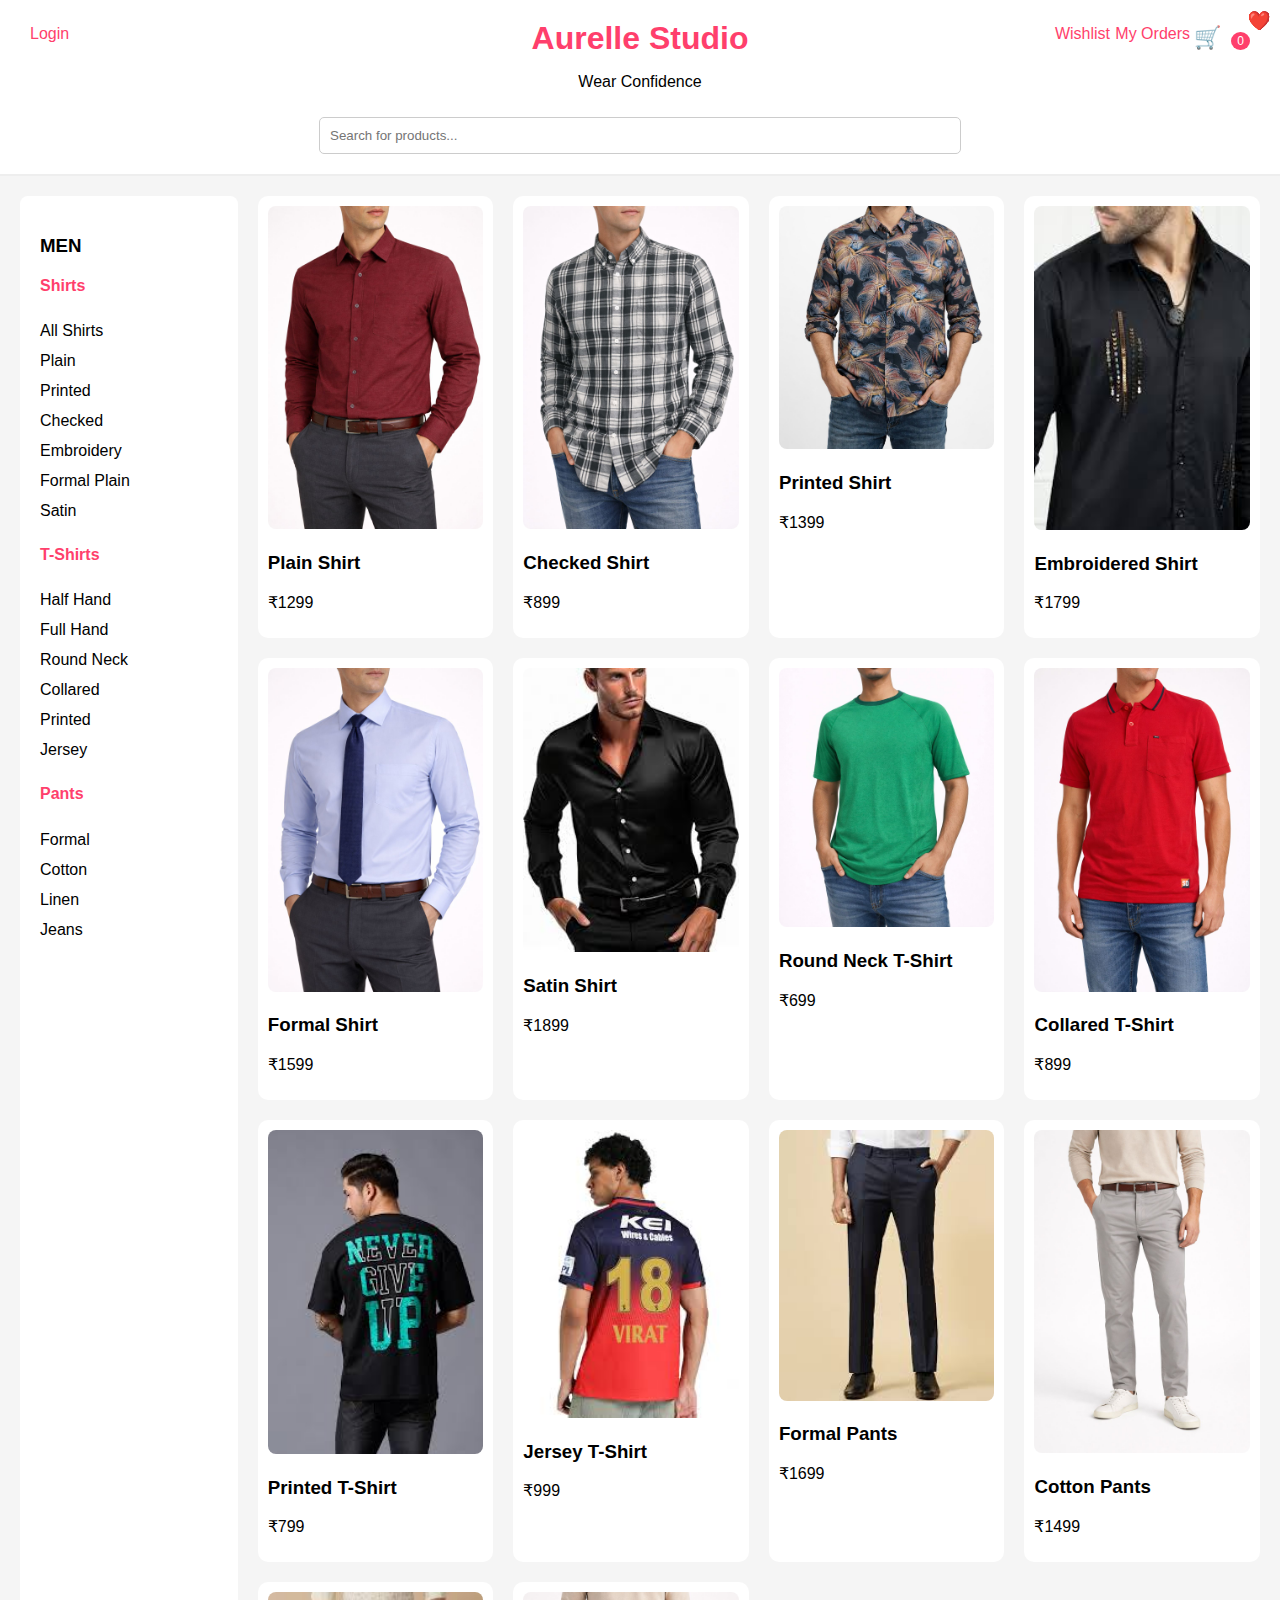
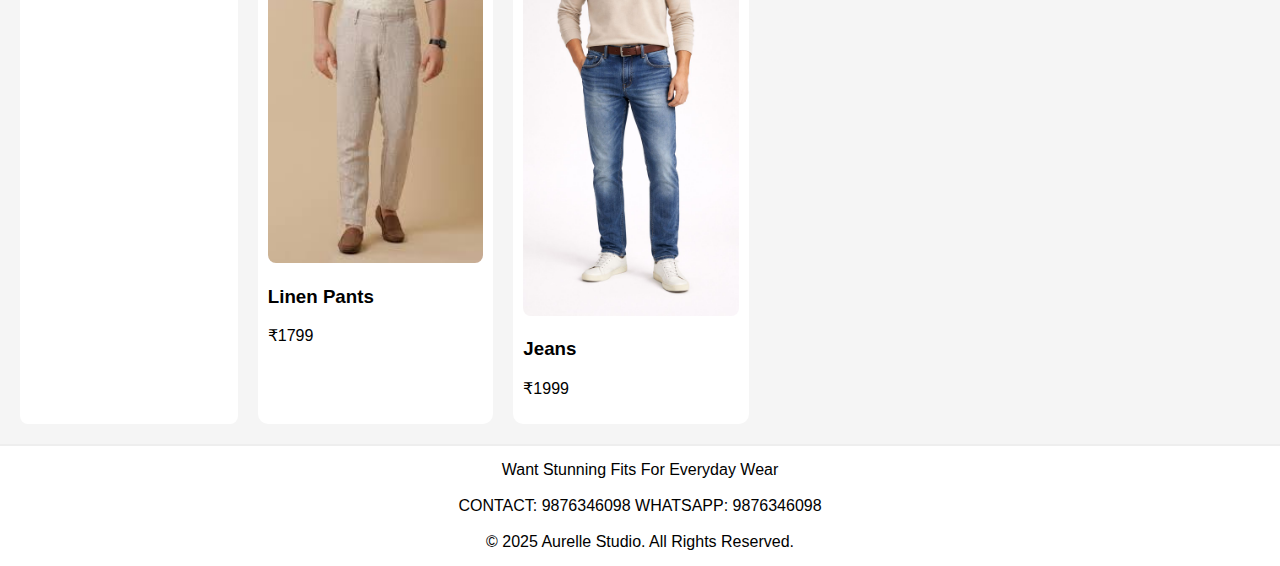
<file: index.html>
<!DOCTYPE html>
<html lang="en">
<head>
  <meta charset="UTF-8">
  <title> Aurelle Studio| Wear Confidence</title>
  <link rel="stylesheet" href="style.css">
</head>
<body>

<!-- HEADER -->
<header class="header">
  <h1>Aurelle Studio</h1>
  <p>Wear Confidence</p>
<input type="text" id="search" placeholder="Search for products..." onkeyup="searchProducts()">
<div class="cart-icon" onclick="goToCart()">
  🛒 <span id="cartCount">0</span>
</div>
<div class="auth-links">
  <a href="login.html" id="loginLink">Login</a>
  <span id="welcomeUser"></span>
  <a href="#" onclick="logout()" id="logoutLink">Logout</a>
</div>
<a href="orders.html" class="orders-link">My Orders</a>
<a href="wishlist.html" class="wishlist-link">Wishlist </a>


</header>

<!-- MAIN LAYOUT -->
<div class="container">

  <!-- SIDEBAR -->
  <aside class="sidebar">
    <h3>MEN</h3>

    <h4>Shirts</h4>
    <ul>
      <li onclick="filterProducts('all')">All Shirts</li>
      <li onclick="filterProducts('plain')">Plain</li>
      <li onclick="filterProducts('printed')">Printed</li>
      <li onclick="filterProducts('checked')">Checked</li>
      <li onclick="filterProducts('embroidery')">Embroidery</li>
      <li onclick="filterProducts('formal')">Formal Plain</li>
      <li onclick="filterProducts('satin')">Satin</li>
    </ul>


    <h4>T-Shirts</h4>
    <ul>
      <li onclick="filterProducts('half hand')">Half Hand</li>
      <li onclick="filterProducts('full hand')">Full Hand</li>
      <li onclick="filterProducts('tshirt-round')">Round Neck</li>
      <li onclick="filterProducts('tshirt-collar')">Collared</li>
      <li onclick="filterProducts('tshirt-printed')">Printed</li>
      <li onclick="filterProducts('tshirt-jersey')">Jersey</li>
    </ul>

    <h4>Pants</h4>
    <ul>
      <li onclick="filterProducts('formal')">Formal</li>
      <li onclick="filterProducts('cotton')">Cotton</li>
      <li onclick="filterProducts('linen')">Linen</li>
      <li onclick="filterProducts('jeans')">Jeans</li>
    </ul>
  </aside>

  <!-- PRODUCTS -->
  <section class="products">

    <!-- PRODUCT CARD -->

<div class="product-card plain">
  <span class="wishlist-icon" onclick="addToWishlist(event,'Plain Shirt','casual-shirt1.jpeg')">❤️</span>
  <img src="casual-shirt1.jpeg"
       onclick="openModal('Plain Shirt','casual-shirt1.jpeg')">
  <h3>Plain Shirt</h3>
  <p>₹1299</p>
</div>

<div class="product-card checked">
  <span class="wishlist-icon" onclick="addToWishlist(event,'Checked Shirt','checked-shirt1.jpeg')">❤️</span>
  <img src="checked-shirt1.jpeg"
       onclick="openModal('Checked Shirt','checked-shirt1.jpeg', 899)">
  <h3>Checked Shirt</h3>
  <p>₹899</p>
</div>

<div class="product-card printed">
  <span class="wishlist-icon" onclick="addToWishlist(event,'Printed Shirt','printed-shirt1.jpeg')">❤️</span>
  <img src="printed-shirt1.jpeg"
       onclick="openModal('Printed Shirt','printed-shirt1.jpeg')">
  <h3>Printed Shirt</h3>
  <p>₹1399</p>
</div>

<div class="product-card embroidery">
  <span class="wishlist-icon" onclick="addToWishlist(event,'Embroidered Shirt','embroidery-shirt.jpg')">❤️</span>
  <img src="embroidery-shirt.jpg"
       onclick="openModal('Embroidered Shirt','embroidery-shirt.jpg')">
  <h3>Embroidered Shirt</h3>
  <p>₹1799</p>
</div>

<div class="product-card formal">
  <span class="wishlist-icon" onclick="addToWishlist(event,'Formal Shirt','formal-shirt1.jpeg')">❤️</span>
  <img src="formal-shirt1.jpeg"
       onclick="openModal('Formal Shirt','formal-shirt1.jpeg')">
  <h3>Formal Shirt</h3>
  <p>₹1599</p>
</div>

<div class="product-card satin">
  <span class="wishlist-icon" onclick="addToWishlist(event,'Satin Shirt','satin-shirt.jpg')">❤️</span>
  <img src="satin-shirt.jpg"
       onclick="openModal('Satin Shirt','satin-shirt.jpg')">
  <h3>Satin Shirt</h3>
  <p>₹1899</p>
</div>

<div class="product-card tshirt-round">
  <span class="wishlist-icon" onclick="addToWishlist(event,'Round Neck T-Shirt','round-neck1.jpeg')">❤️</span>
  <img src="round-neck1.jpeg"
       onclick="openModal('Round Neck T-Shirt','round-neck1.jpeg')">
  <h3>Round Neck T-Shirt</h3>
  <p>₹699</p>
</div>

<div class="product-card tshirt-collar">
  <span class="wishlist-icon" onclick="addToWishlist(event,'Collared T-Shirt','collar-tshirt1.jpeg')">❤️</span>
  <img src="collar-tshirt1.jpeg"
       onclick="openModal('Collared T-Shirt','collar-tshirt1.jpeg')">
  <h3>Collared T-Shirt</h3>
  <p>₹899</p>
</div>

<div class="product-card tshirt-printed">
  <span class="wishlist-icon" onclick="addToWishlist(event,'Printed T-Shirt','printed tshirt.jpg')">❤️</span>
  <img src="printed tshirt.jpg"
       onclick="openModal('Printed T-Shirt','printed tshirt.jpg')">
  <h3>Printed T-Shirt</h3>
  <p>₹799</p>
</div>

<div class="product-card tshirt-jersey">
  <span class="wishlist-icon" onclick="addToWishlist(event,'Jersey T-Shirt','jersery.jpg')">❤️</span>
  <img src="jersery.jpg"
       onclick="openModal('Jersey T-Shirt','jersery.jpg')">
  <h3>Jersey T-Shirt</h3>
  <p>₹999</p>
</div>

<div class="product-card formal">
  <span class="wishlist-icon" onclick="addToWishlist(event,'Formal Pants','formal-pant.jpg')">❤️</span>
  <img src="formal-pant.jpg"
       onclick="openModal('Formal Pants','formal-pant.jpg')">
  <h3>Formal Pants</h3>
  <p>₹1699</p>
</div>

<div class="product-card cotton">
  <span class="wishlist-icon" onclick="addToWishlist(event,'Cotton Pants','cotton-pant1.jpeg')">❤️</span>
  <img src="cotton-pant1.jpeg"
       onclick="openModal('Cotton Pants','cotton-pant1.jpeg')">
  <h3>Cotton Pants</h3>
  <p>₹1499</p>
</div>

<div class="product-card linen">
  <span class="wishlist-icon" onclick="addToWishlist(event,'Linen Pants','linen-pant.jpg')">❤️</span>
  <img src="linen-pant.jpg"
       onclick="openModal('Linen Pants','linen-pant.jpg')">
  <h3>Linen Pants</h3>
  <p>₹1799</p>
</div>

<div class="product-card jeans">
  <span class="wishlist-icon" onclick="addToWishlist(event,'Jeans','jeans1.jpeg')">❤️</span>
  <img src="jeans1.jpeg"
       onclick="openModal('Jeans','jeans1.jpeg')">
  <h3>Jeans</h3>
  <p>₹1999</p>
</div>

  </section>
</div>

<!-- MODAL -->
<div id="productModal" class="modal">
  <div class="modal-content">
    <span onclick="closeModal()" class="close">&times;</span>
    <h2 id="productTitle"></h2>

    <label>Size</label>
    <select id="cartSize">
      <option>M</option>
      <option>L</option>
      <option>XL</option>
      <option>XXL</option>
    </select>

    <label>Color</label>
    <select id="cartColor">
      <option>Black</option>
      <option>White</option>
      <option>Blue</option>
    </select>
<br><br>
    <label>Quantity</label>
    <input type="number" value="1" min="1">
<button class="cart-btn" onclick="addToCart()">Add to Cart</button>
    <button class="buy-btn" onclick="buyNow()"> Buy Now</button>
  </div>
</div>

<footer class="footer">
Want Stunning Fits For Everyday Wear <br><br>
CONTACT: 9876346098
WHATSAPP: 9876346098
<br><br>
  © 2025 Aurelle Studio. All Rights Reserved.
</footer>

<script src="stock.js"></script>
<script src="products.js"></script>
<script src="script.js"></script>
</body>
</html>
</file>
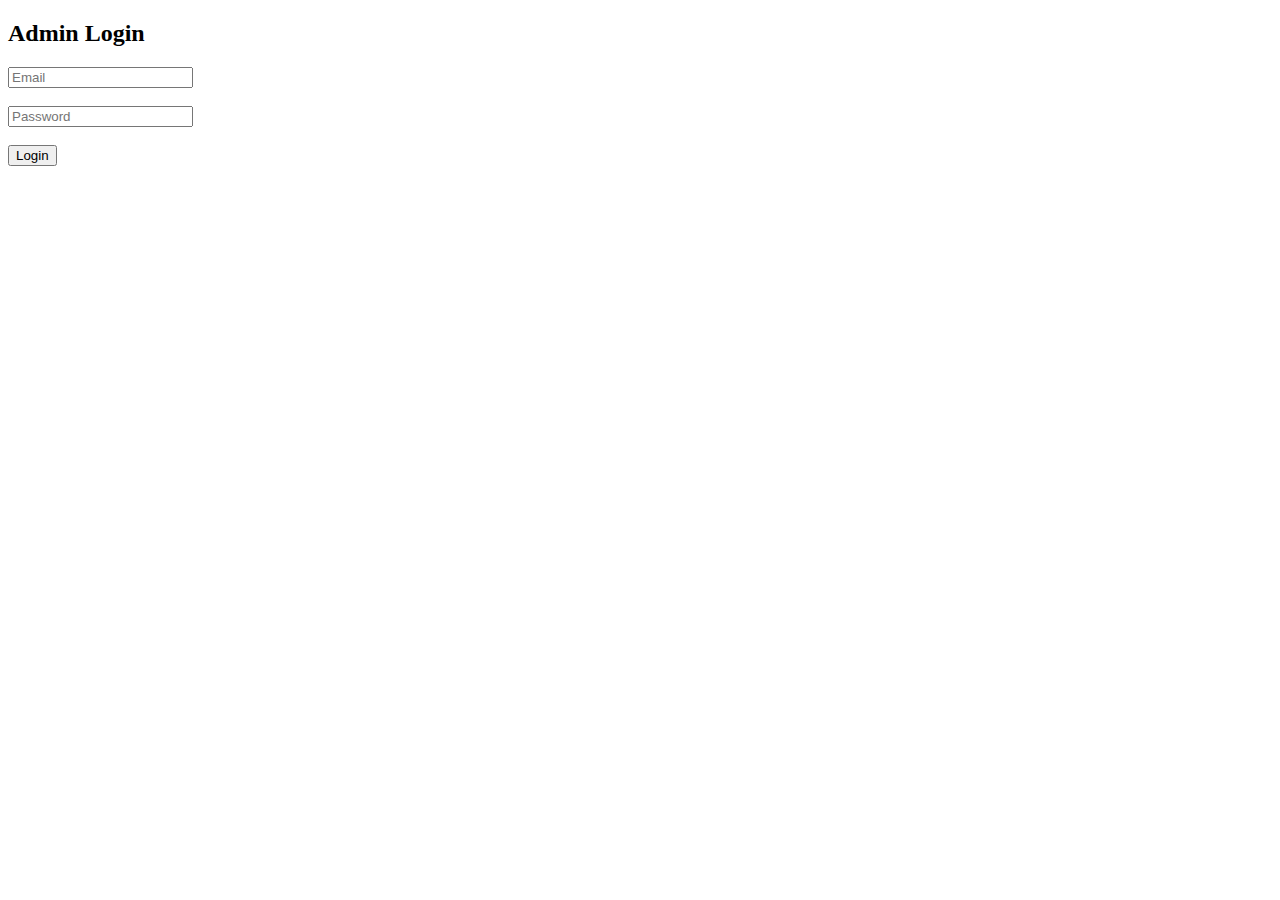
<file: admin-login.html>
<!DOCTYPE html>
<html>
<head>
  <title>Admin Login</title>
</head>
<body>

<h2>Admin Login</h2>

<input type="email" id="adminEmail" placeholder="Email"><br><br>
<input type="password" id="adminPassword" placeholder="Password"><br><br>

<button onclick="adminLogin()">Login</button>

<script src="admin-login.js"></script>
</body>
</html>
</file>
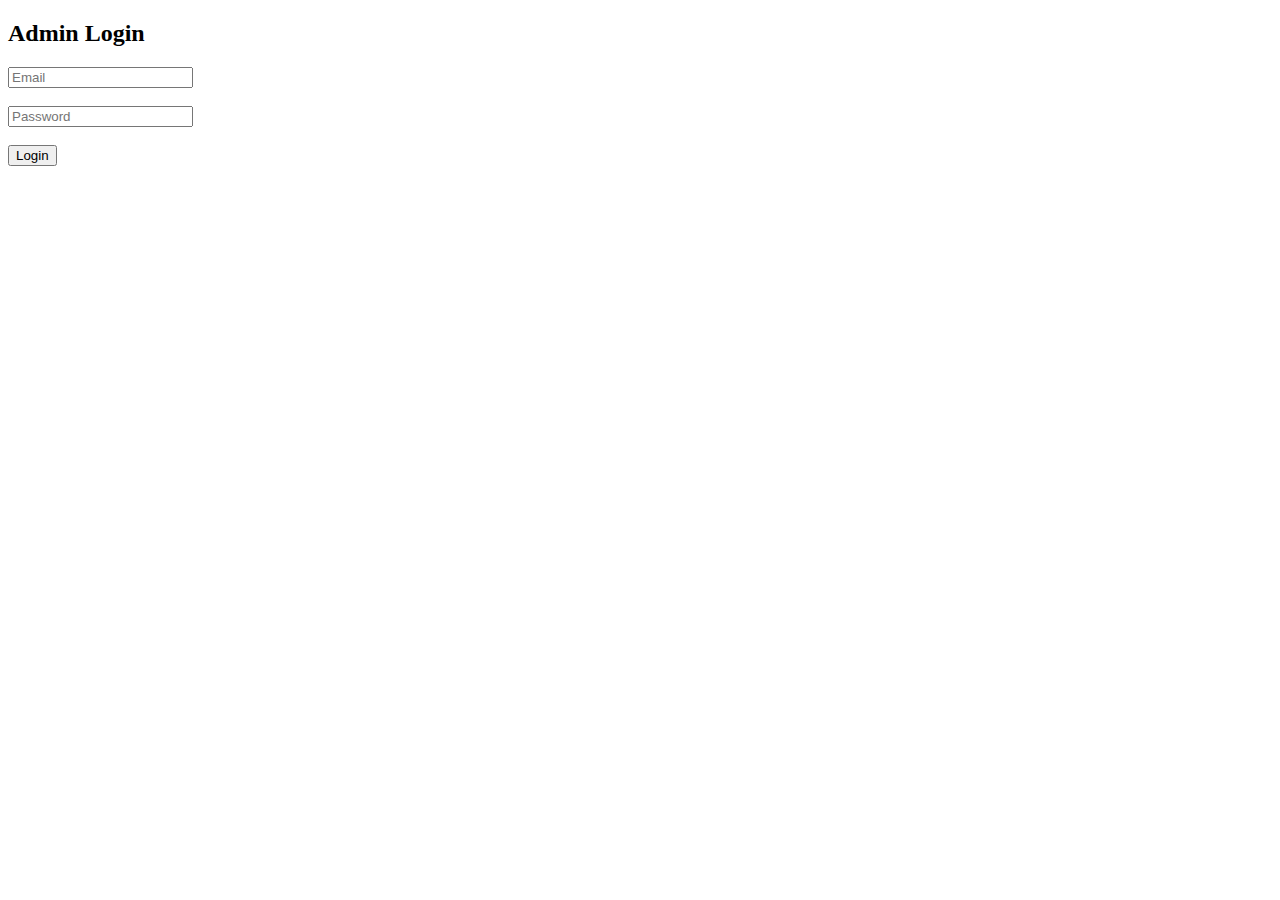
<file: admin.html>
<!DOCTYPE html>
<html lang="en">
<head>
  <meta charset="UTF-8">
  <title>Admin Panel | Aurelle Studio</title>
  <link rel="stylesheet" href="style.css">
</head>
<body>

<header class="header">
  <h1>Admin Panel</h1>
  <p>Manage Orders, Delivery & Exchanges</p>
</header>

<section class="orders-container">
  <h2>All Orders</h2>
  <div id="adminOrders"></div>
</section>

<section class="stock-container">
  <h2>Manage Stock</h2>
  <div id="adminStock"></div>
</section>

<div class="stock-box">
  <h3>Update Stock</h3>

  <select id="stockProduct">
    <option>Plain Shirt</option>
    <option>Printed Shirt</option>
    <option>Round Neck T-Shirt</option>
  </select>

  <select id="stockSize">
    <option>M</option>
    <option>L</option>
    <option>XL</option>
    <option>XXL</option>
  </select>

  <input type="number" id="stockQty" min="0" placeholder="Quantity">

  <button onclick="changeStock()">Update</button>
</div>

<button onclick="adminLogout()">Logout</button>

<script src="admin.js"></script>
</body>
</html>
</file>
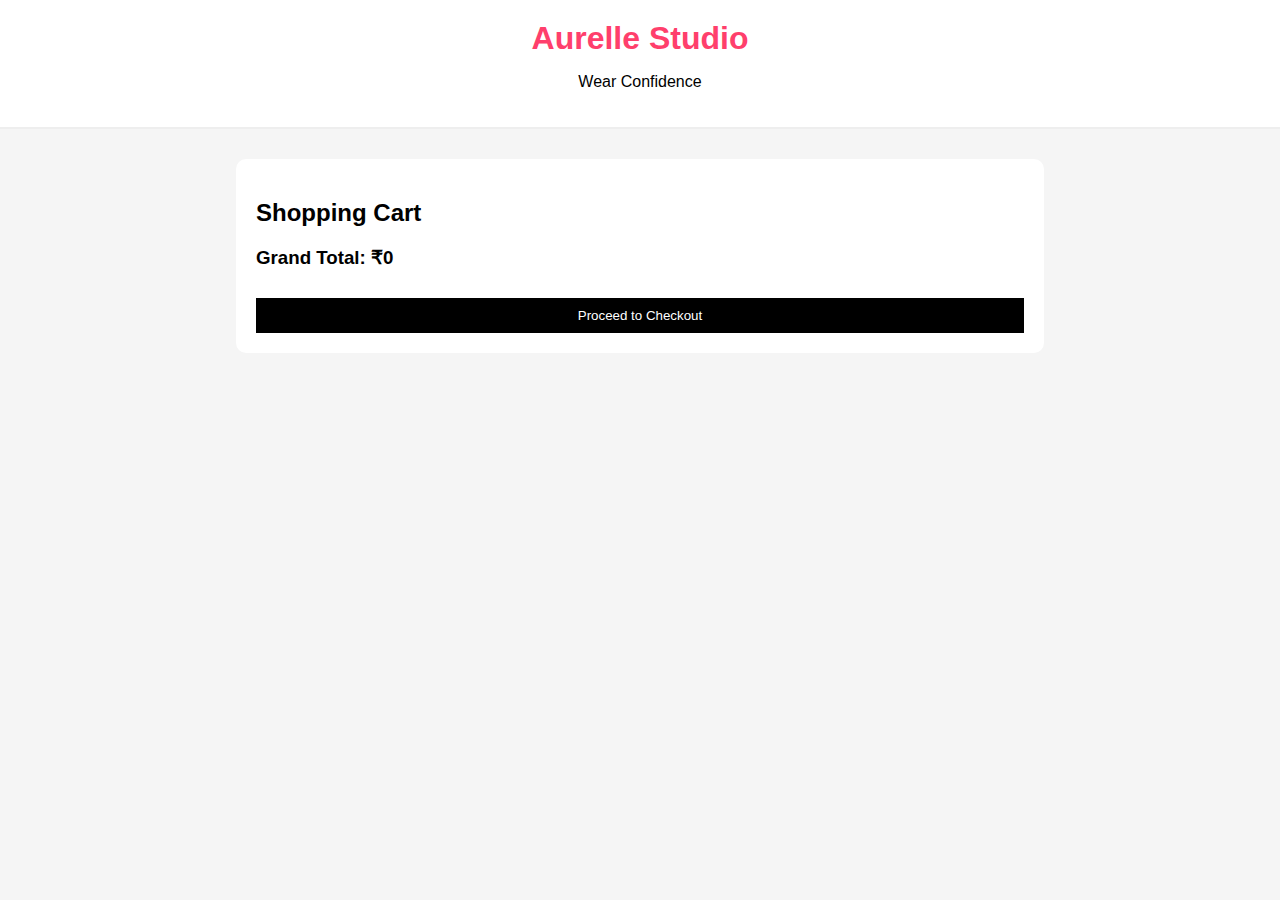
<file: cart.html>
<!DOCTYPE html>
<html lang="en">
<head>
  <meta charset="UTF-8">
  <title>Your Cart | Aurelle Studio</title>
  <link rel="stylesheet" href="style.css">
</head>
<body>

<header class="header">
  <h1>Aurelle Studio</h1>
  <p>Wear Confidence</p>
</header>

<section class="cart-container">
  <h2>Shopping Cart</h2>

  <div id="cartItems"></div>

  <h3 id="totalAmount"></h3>

<button class="buy-btn" onclick="goToCheckout()">Proceed to Checkout</button>

</section>

<script src="cart.js"></script>
</body>
</html>
</file>
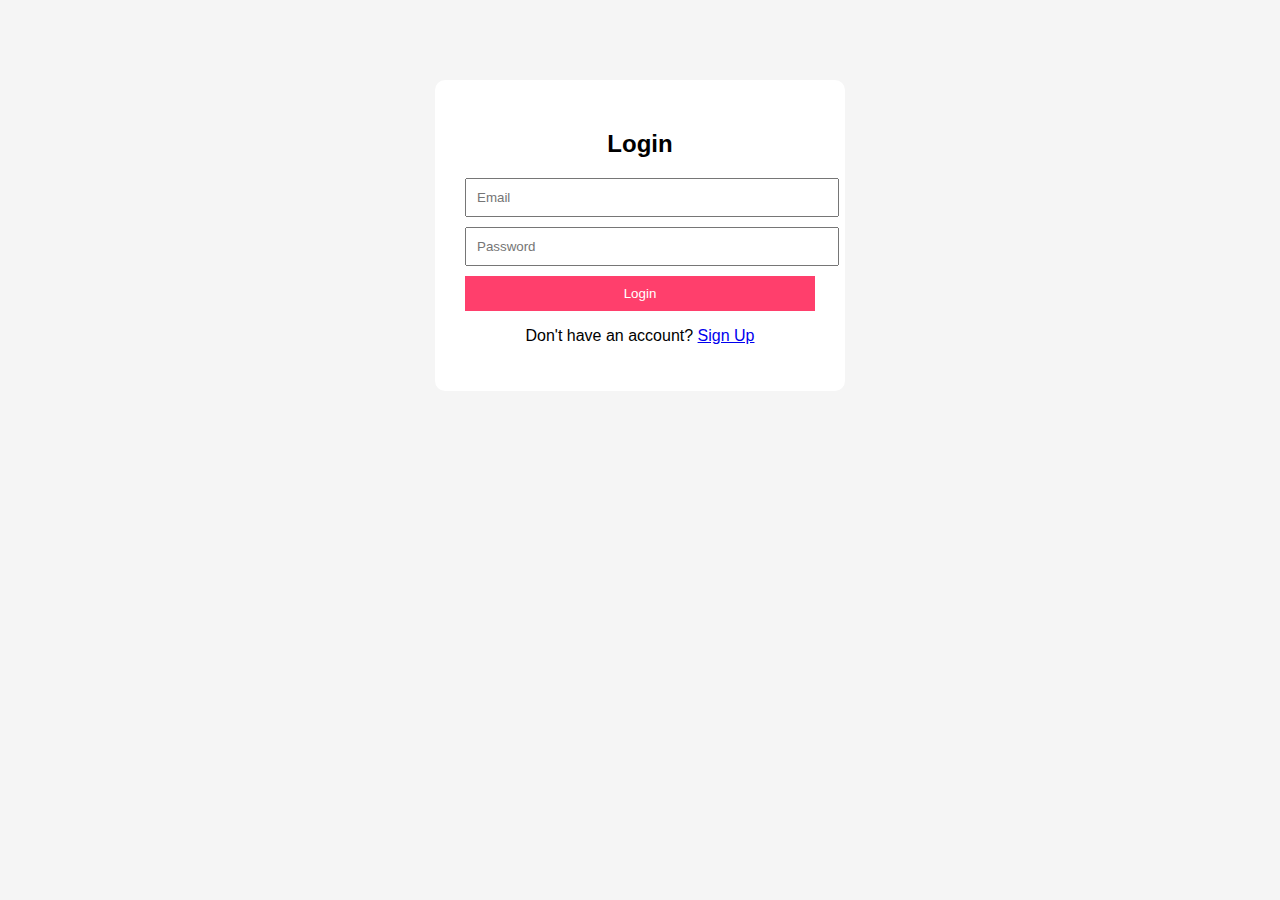
<file: checkout.html>
<!DOCTYPE html>
<html lang="en">
<head>
  <meta charset="UTF-8">
  <title>Checkout | Aurelle Studio</title>
  <link rel="stylesheet" href="style.css">
</head>
<body>

<header class="header">
  <h1>Aurelle Studio</h1>
  <p>Wear Confidence</p>
</header>

<div class="checkout-container">

  <!-- LEFT: ADDRESS -->
  <div class="checkout-box">
    <h2>Delivery Address</h2>

    <input type="text" id="fullName" placeholder="Full Name">
    <input type="text" id="mobile" placeholder="Mobile Number">
    <input type="text" id="address" placeholder="Address">
    <input type="text" id="city" placeholder="City">
    <input type="text" id="pincode" placeholder="Pincode">
  </div>

  <!-- RIGHT: ORDER SUMMARY -->
  <div class="checkout-box">
    <h2>Order Summary</h2>

    <div id="checkoutItems"></div>

    <h3 id="checkoutTotal"></h3>

  <h4>Payment Method</h4>
<select id="paymentMethod">
  <option value="upi">UPI</option>
  <option value="card">Card</option>
</select>

<div id="upiFields">
  <label>UPI ID</label>
  <input type="text" id="upiId" placeholder="example@bank">
</div>

<div id="cardFields">
  <label>Card Number</label>
  <input type="text" id="cardNumber" placeholder="1234 5678 9012 3456">
  <label>Expiry Date</label>
  <input type="text" id="cardExpiry" placeholder="MM/YY">
  <label>CVV</label>
  <input type="password" id="cardCvv" placeholder="123">
</div>

    <button class="buy-btn" onclick="placeOrder()">Place Order</button>
  </div>

</div>

<script src="checkout.js"></script>
</body>
</html>
</file>
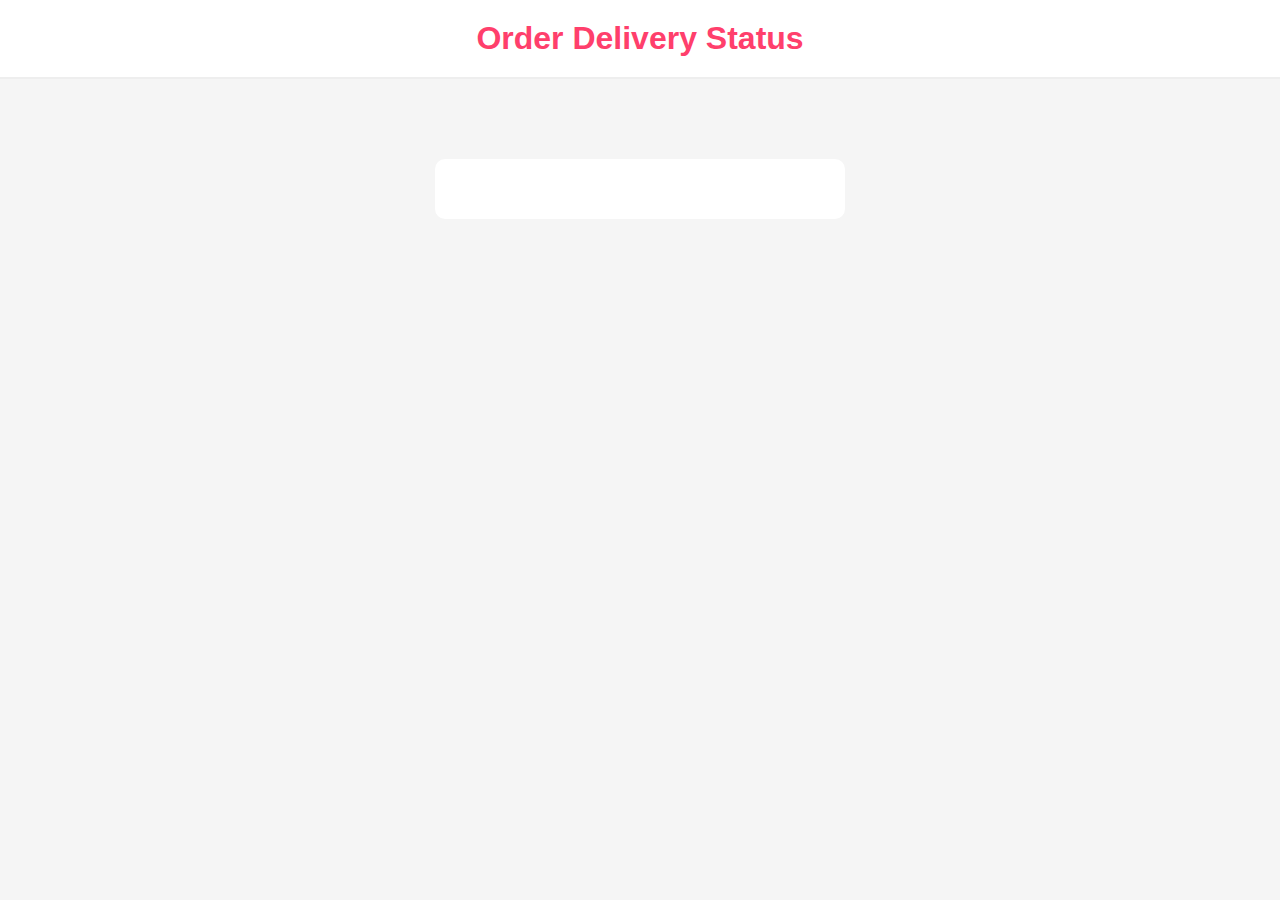
<file: delivery-status.html>
<!DOCTYPE html>
<html lang="en">
<head>
  <meta charset="UTF-8">
  <title>Delivery Status</title>
  <link rel="stylesheet" href="style.css">
</head>
<body>

<header class="header">
  <h1>Order Delivery Status</h1>
</header>

<div class="auth-container" id="deliveryStatus"></div>

<script src="delivery-status.js"></script>
</body>
</html>
</file>
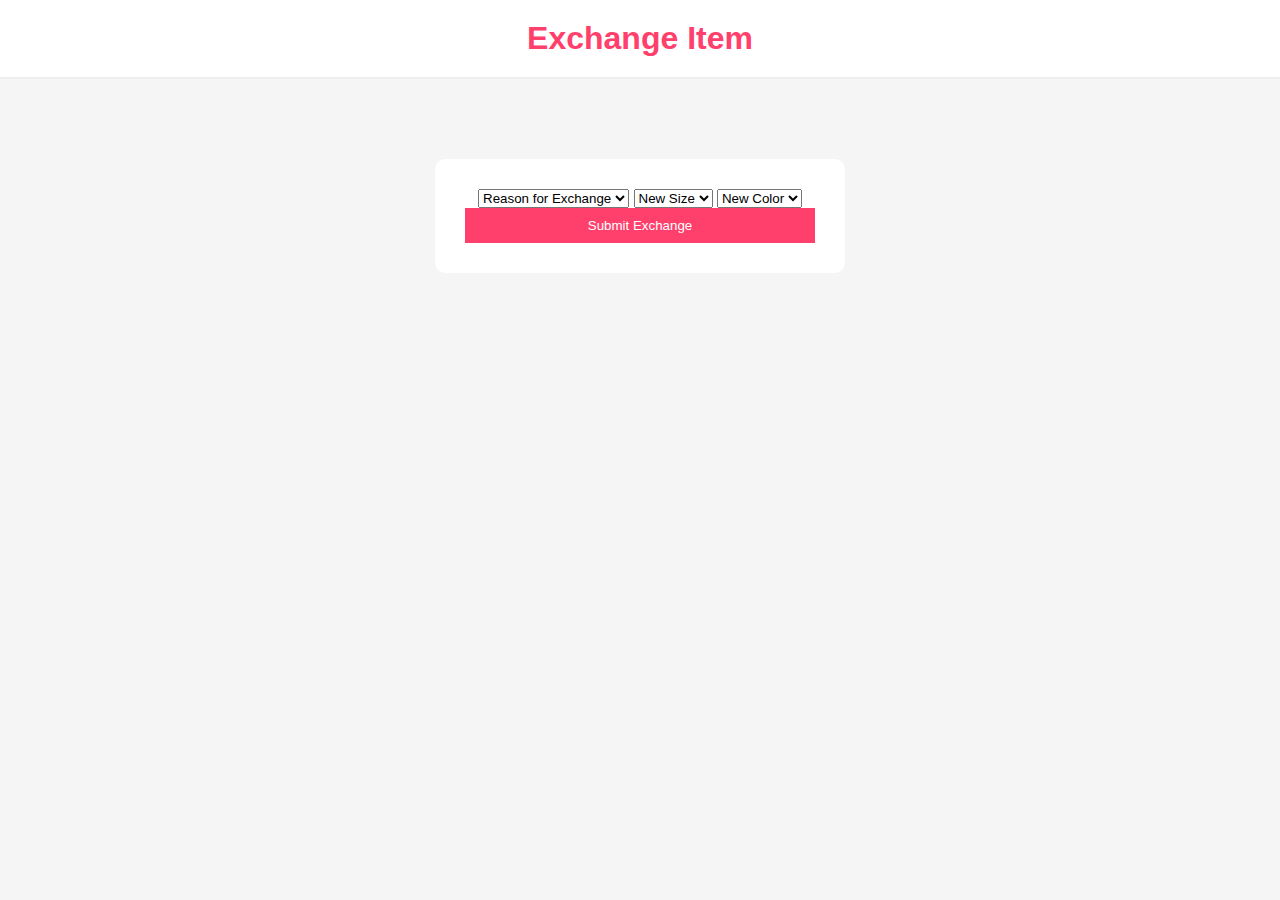
<file: exchange-status.html>
<!DOCTYPE html>
<html lang="en">
<head>
  <meta charset="UTF-8">
  <title>Exchange Request</title>
  <link rel="stylesheet" href="style.css">
</head>
<body>

<header class="header">
  <h1>Exchange Item</h1>
</header>

<div class="auth-container">
  <div id="exchangeItem"></div>

  <select id="reason">
    <option value="">Reason for Exchange</option>
    <option>Size Issue</option>
    <option>Color Issue</option>
    <option>Defective Product</option>
  </select>

  <select id="newSize">
    <option value="">New Size</option>
    <option>S</option>
    <option>M</option>
    <option>L</option>
    <option>XL</option>
  </select>

  <select id="newColor">
    <option value="">New Color</option>
    <option>Black</option>
    <option>White</option>
    <option>Blue</option>
  </select>

  <button onclick="submitExchange()">Submit Exchange</button>
</div>

<script src="exchange-status.js"></script>
</body>
</html>
</file>
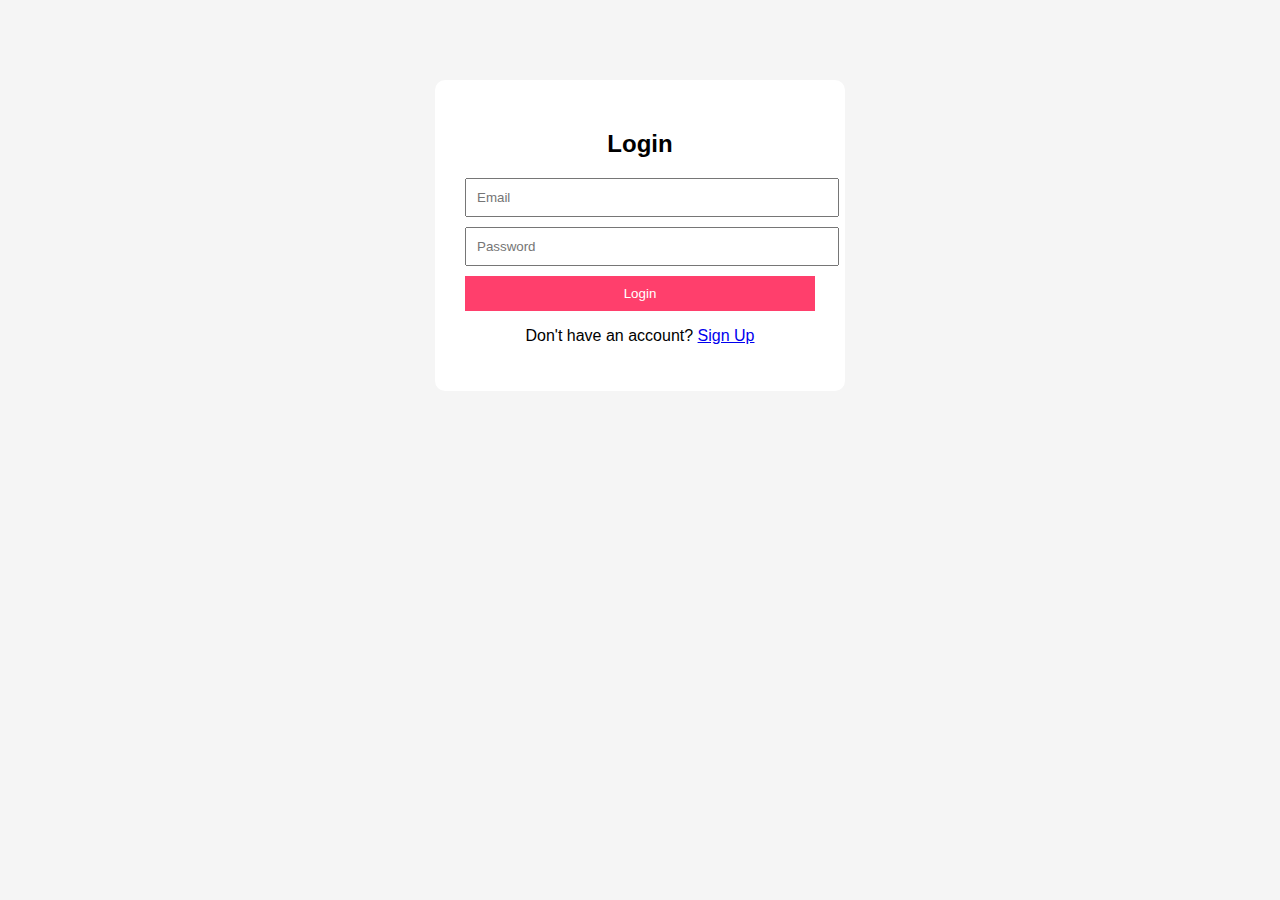
<file: login.html>
<!DOCTYPE html>
<html lang="en">
<head>
  <meta charset="UTF-8">
  <title>Login | Aurelle Studio</title>
  <link rel="stylesheet" href="style.css">
</head>
<body>

<div class="auth-container">
  <h2>Login</h2>

  <input type="email" id="loginEmail" placeholder="Email">
  <input type="password" id="loginPassword" placeholder="Password">

  <button onclick="login()">Login</button>

  <p>Don't have an account?
    <a href="signup.html">Sign Up</a>
  </p>
</div>

<script src="auth.js"></script>
</body>
</html>
</file>
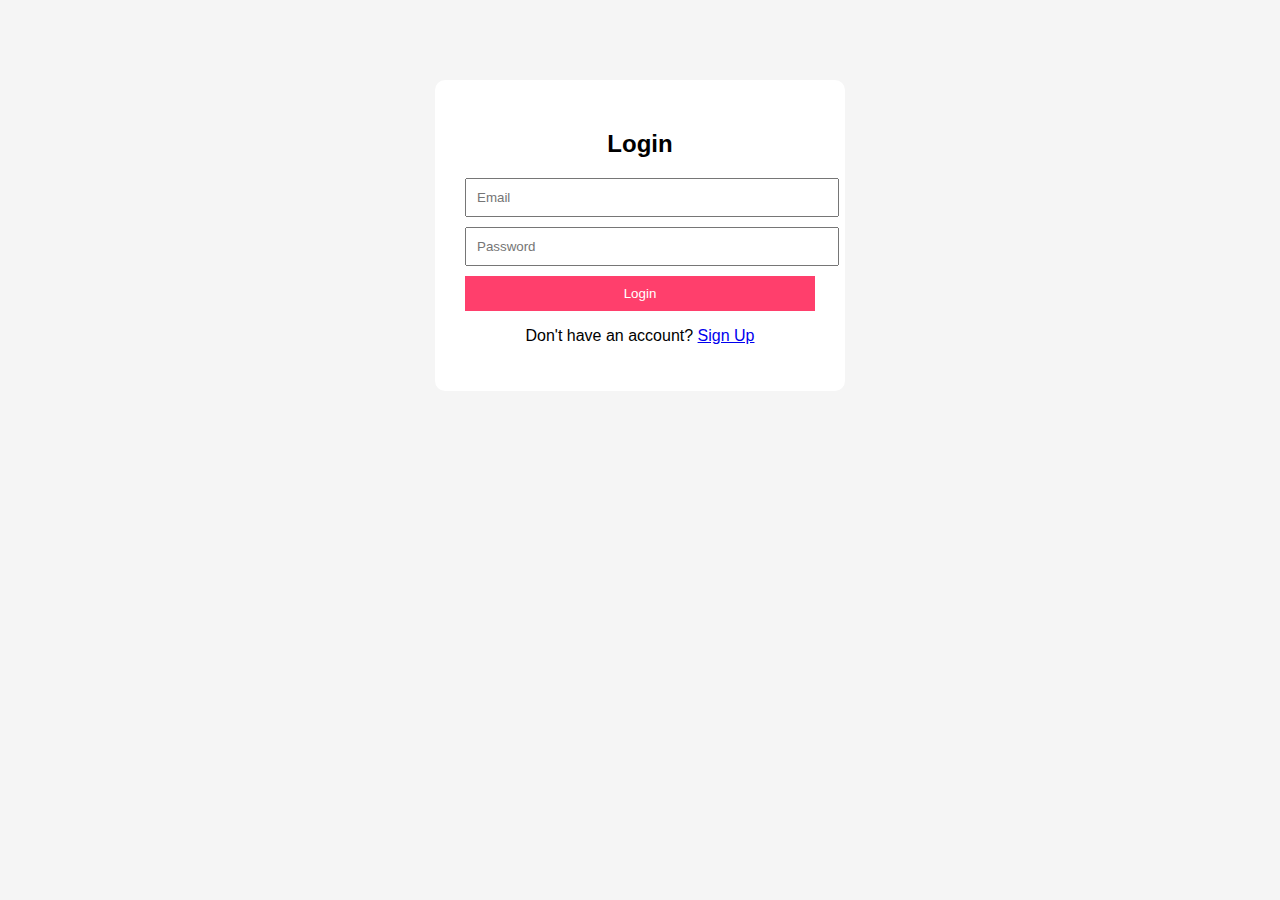
<file: orders.html>
<!DOCTYPE html>
<html lang="en">
<head>
  <meta charset="UTF-8">
  <title>My Orders | Aurelle Studio</title>
  <link rel="stylesheet" href="style.css">
</head>
<body>

<header class="header">
  <h1>Aurelle Studio</h1>
  <p>Wear Confidence</p>
</header>

<section class="orders-container">
  <h2>My Orders</h2>
  <div id="ordersList"></div>
</section>

<script src="orders.js"></script>

<div id="exchangeModal" class="modal">
  <div class="modal-content">
    <span class="close" onclick="closeExchangeModal()">&times;</span>

    <h3>Request Exchange</h3>

    <label>Reason</label>
    <select id="exchangeReason">
      <option value="">Select reason</option>
      <option>Size too small</option>
      <option>Size too large</option>
      <option>Color not liked</option>
      <option>Defective product</option>
    </select>

    <label>New Size</label>
    <select id="newSize">
      <option>M</option>
      <option>L</option>
      <option>XL</option>
      <option>XXL</option>
    </select>

    <label>New Color</label>
    <select id="newColor">
      <option>Black</option>
      <option>White</option>
      <option>Blue</option>
    </select>

    <button class="buy-btn" onclick="submitExchange()">Submit Exchange</button>
  </div>
</div>

</body>
</html>
</file>
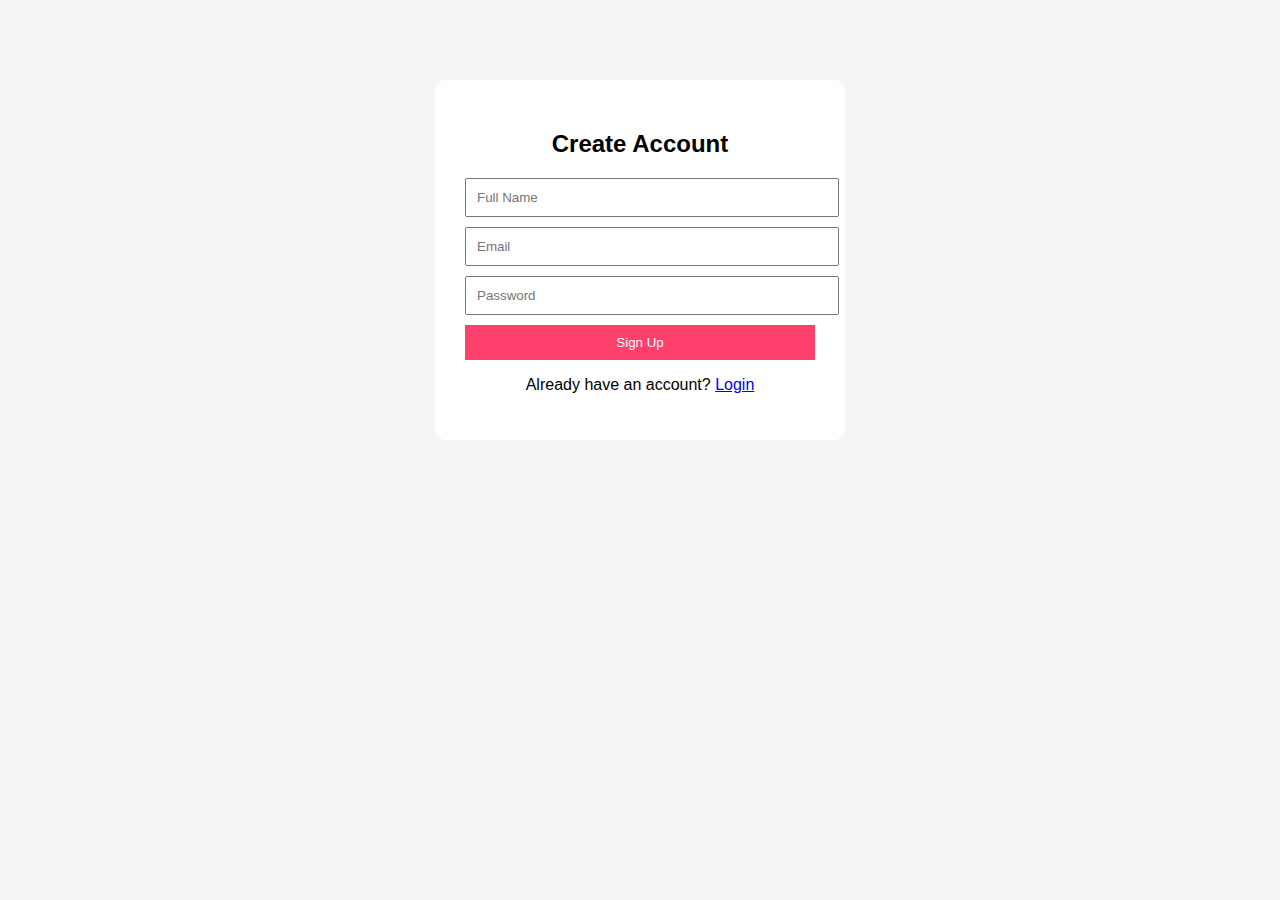
<file: signup.html>
<!DOCTYPE html>
<html lang="en">
<head>
  <meta charset="UTF-8">
  <title>Sign Up | Aurelle Studio</title>
  <link rel="stylesheet" href="style.css">
</head>
<body>

<div class="auth-container">
  <h2>Create Account</h2>

  <input type="text" id="name" placeholder="Full Name">
  <input type="email" id="email" placeholder="Email">
  <input type="password" id="password" placeholder="Password">

  <button onclick="signup()">Sign Up</button>

  <p>Already have an account?
    <a href="login.html">Login</a>
  </p>
</div>

<script src="auth.js"></script>
</body>
</html>
</file>
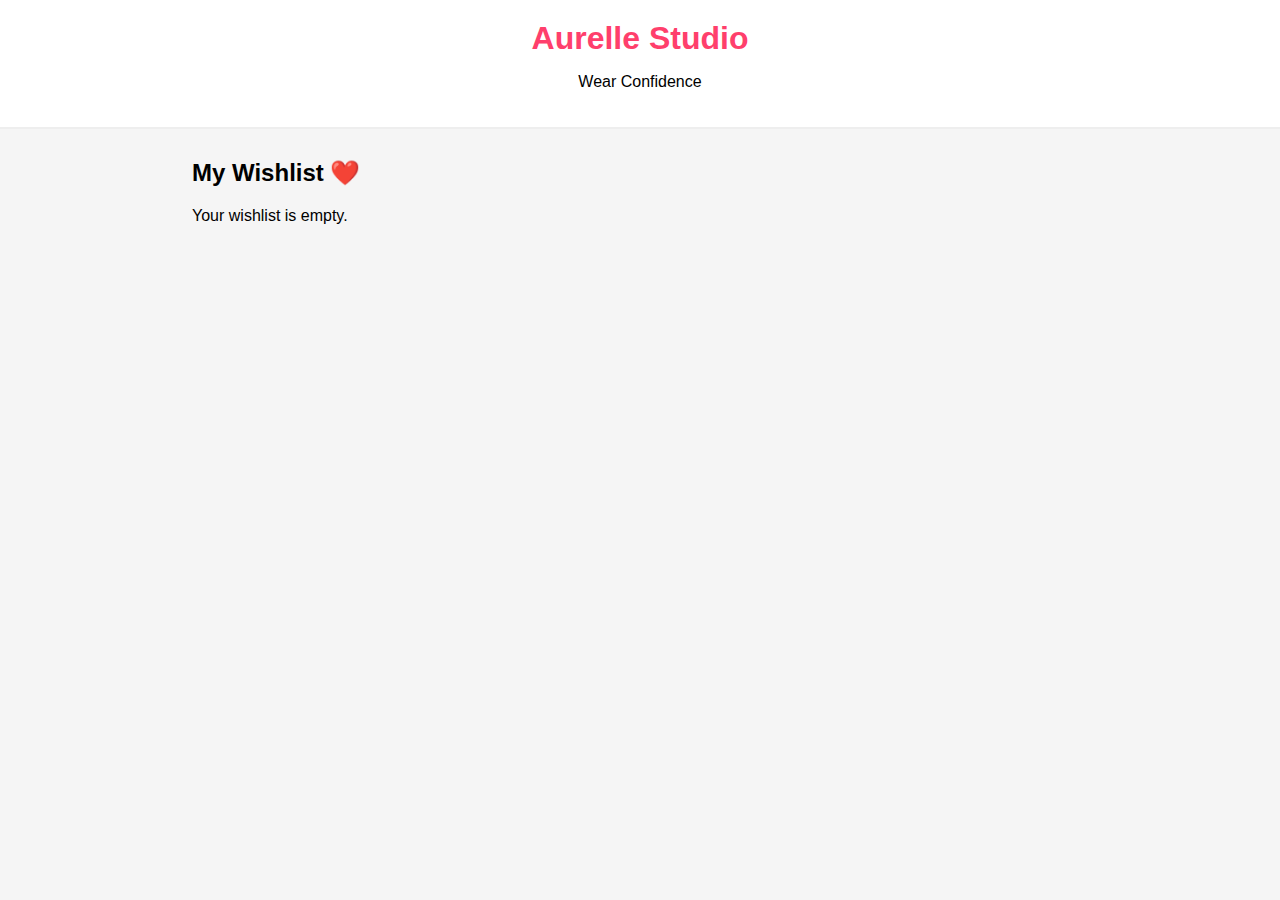
<file: wishlist.html>
<!DOCTYPE html>
<html lang="en">
<head>
  <meta charset="UTF-8">
  <title>Wishlist | Aurelle Studio</title>
  <link rel="stylesheet" href="style.css">
</head>
<body>

<header class="header">
  <h1>Aurelle Studio</h1>
  <p>Wear Confidence</p>
</header>

<section class="wishlist-container">
  <h2>My Wishlist ❤️</h2>
  <div id="wishlistItems"></div>
</section>

<script src="wishlist.js"></script>
</body>
</html>
</file>
<file: style.css>
body {
  margin: 0;
  font-family: Arial, sans-serif;
  background: #f5f5f5;
}

/* HEADER */
.header {
  background: white;
  padding: 20px;
  text-align: center;
  border-bottom: 2px solid #eee;
}

.header h1 {
  color: #ff3f6c;
  margin: 0;
}

.header input {
  margin-top: 10px;
  padding: 10px;
  width: 50%;
  border-radius: 5px;
  border: 1px solid #ccc;
}

/* LAYOUT */
.container {
  display: flex;
  padding: 20px;
}

/* SIDEBAR */
.sidebar {
  width: 220px;
  background: white;
  padding: 20px;
  border-radius: 8px;
}

.sidebar h4 {
  color: #ff3f6c;
  margin-top: 20px;
}

.sidebar ul {
  list-style: none;
  padding: 0;
}

.sidebar li {
  padding: 6px 0;
  cursor: pointer;
}

.sidebar li:hover {
  color: #ff3f6c;
}

/* PRODUCTS */
.products {
  display: grid;
  grid-template-columns: repeat(auto-fill, minmax(220px, 1fr));
  gap: 20px;
  margin-left: 20px;
  width: 100%;
}

.product-card {
  background: white;
  border-radius: 10px;
  padding: 10px;
  cursor: pointer;
  transition: transform 0.3s;
}

.product-card:hover {
  transform: scale(1.05);
}

.product-card img {
  width: 100%;
  border-radius: 8px;
}

/* MODAL */
.modal {
  display: none;
  position: fixed;
  inset: 0;
  background: rgba(0,0,0,0.6);
}

.modal-content {
  background: white;
  width: 300px;
  margin: 10% auto;
  padding: 20px;
  border-radius: 10px;
}

.close {
  float: right;
  cursor: pointer;
}

.cart-btn {
  background: #ff3f6c;
  color: white;
  border: none;
  padding: 10px;
  width: 100%;
  margin-top: 10px;
}

.buy-btn {
  background: black;
  color: white;
  border: none;
  padding: 10px;
  width: 100%;
  margin-top: 10px;
}

.cart-container {
  background: white;
  margin: 30px auto;
  padding: 20px;
  width: 60%;
  border-radius: 10px;
}

.cart-item {
  border-bottom: 1px solid #ddd;
  padding: 15px 0;
}

.cart-item button {
  background: #ff3f6c;
  color: white;
  border: none;
  padding: 6px 10px;
  cursor: pointer;
}

.cart-icon {
  position: absolute;
  top: 25px;
  right: 30px;
  font-size: 22px;
  cursor: pointer;
}

.cart-icon span {
  background: #ff3f6c;
  color: white;
  padding: 2px 6px;
  border-radius: 50%;
  font-size: 12px;
  margin-left: 4px;
}

.cart-item {
  display: flex;
  gap: 15px;
  align-items: center;
}

.cart-img {
  width: 100px;
  height: 130px;
  object-fit: cover;
  border-radius: 8px;
}

.cart-details {
  flex: 1;
}

.checkout-container {
  display: flex;
  gap: 30px;
  padding: 30px;
}

.checkout-box {
  background: white;
  padding: 20px;
  border-radius: 10px;
  width: 50%;
}

.checkout-box input,
.checkout-box select {
  width: 100%;
  padding: 10px;
  margin-bottom: 10px;
}

.checkout-item {
  display: flex;
  gap: 10px;
  margin-bottom: 10px;
}

.checkout-item img {
  width: 70px;
  height: 90px;
  object-fit: cover;
  border-radius: 6px;
}

.auth-container {
  background: white;
  width: 350px;
  margin: 80px auto;
  padding: 30px;
  border-radius: 10px;
  text-align: center;
}

.auth-container input {
  width: 100%;
  padding: 10px;
  margin-bottom: 10px;
}

.auth-container button {
  background: #ff3f6c;
  color: white;
  border: none;
  padding: 10px;
  width: 100%;
  cursor: pointer;
}

.auth-links {
  position: absolute;
  top: 25px;
  left: 30px;
}

.auth-links a {
  margin-right: 10px;
  text-decoration: none;
  color: #ff3f6c;
}

.orders-container {
  width: 70%;
  margin: 30px auto;
}

.order-card {
  background: white;
  padding: 20px;
  margin-bottom: 20px;
  border-radius: 10px;
}

.order-date {
  color: gray;
  font-size: 14px;
  margin-bottom: 10px;
}

.order-item {
  display: flex;
  gap: 15px;
  margin-bottom: 10px;
}

.order-item img {
  width: 80px;
  height: 110px;
  object-fit: cover;
  border-radius: 6px;
}

.orders-link {
  position: absolute;
  top: 25px;
  right: 90px;
  text-decoration: none;
  color: #ff3f6c;
  font-weight: 500;
}

.wishlist-icon {
  position: absolute;
  top: 10px;
  right: 10px;
  cursor: pointer;
  font-size: 18px;
}

.wishlist-container {
  width: 70%;
  margin: 30px auto;
}

.wishlist-item {
  background: white;
  padding: 15px;
  border-radius: 10px;
  display: inline-block;
  margin: 10px;
  text-align: center;
}

.wishlist-item img {
  width: 180px;
  height: 240px;
  object-fit: cover;
  border-radius: 8px;
}

.wishlist-item button {
  background: #ff3f6c;
  color: white;
  border: none;
  padding: 6px 10px;
  cursor: pointer;
}

.wishlist-link {
  position: absolute;
  top: 25px;
  right: 170px;
  color: #ff3f6c;
  text-decoration: none;
}

.header-icons {
  display: flex;
  gap: 15px;
}

.wishlist { order: 1; }
.cart { order: 2; }


/* FOOTER */
.footer {
  background: white;
  text-align: center;
  padding: 15px;
  border-top: 2px solid #eee;
}


/* RESPONSIVE */
@media(max-width:768px){
  .container{flex-direction:column;}
  .sidebar{width:100%; position:relative; top:0; margin-bottom:20px;}
  .hero-carousel{height:250px;}
  .hero-carousel img{height:250px;}
  .product-card{min-width:180px;}
}
</file>
